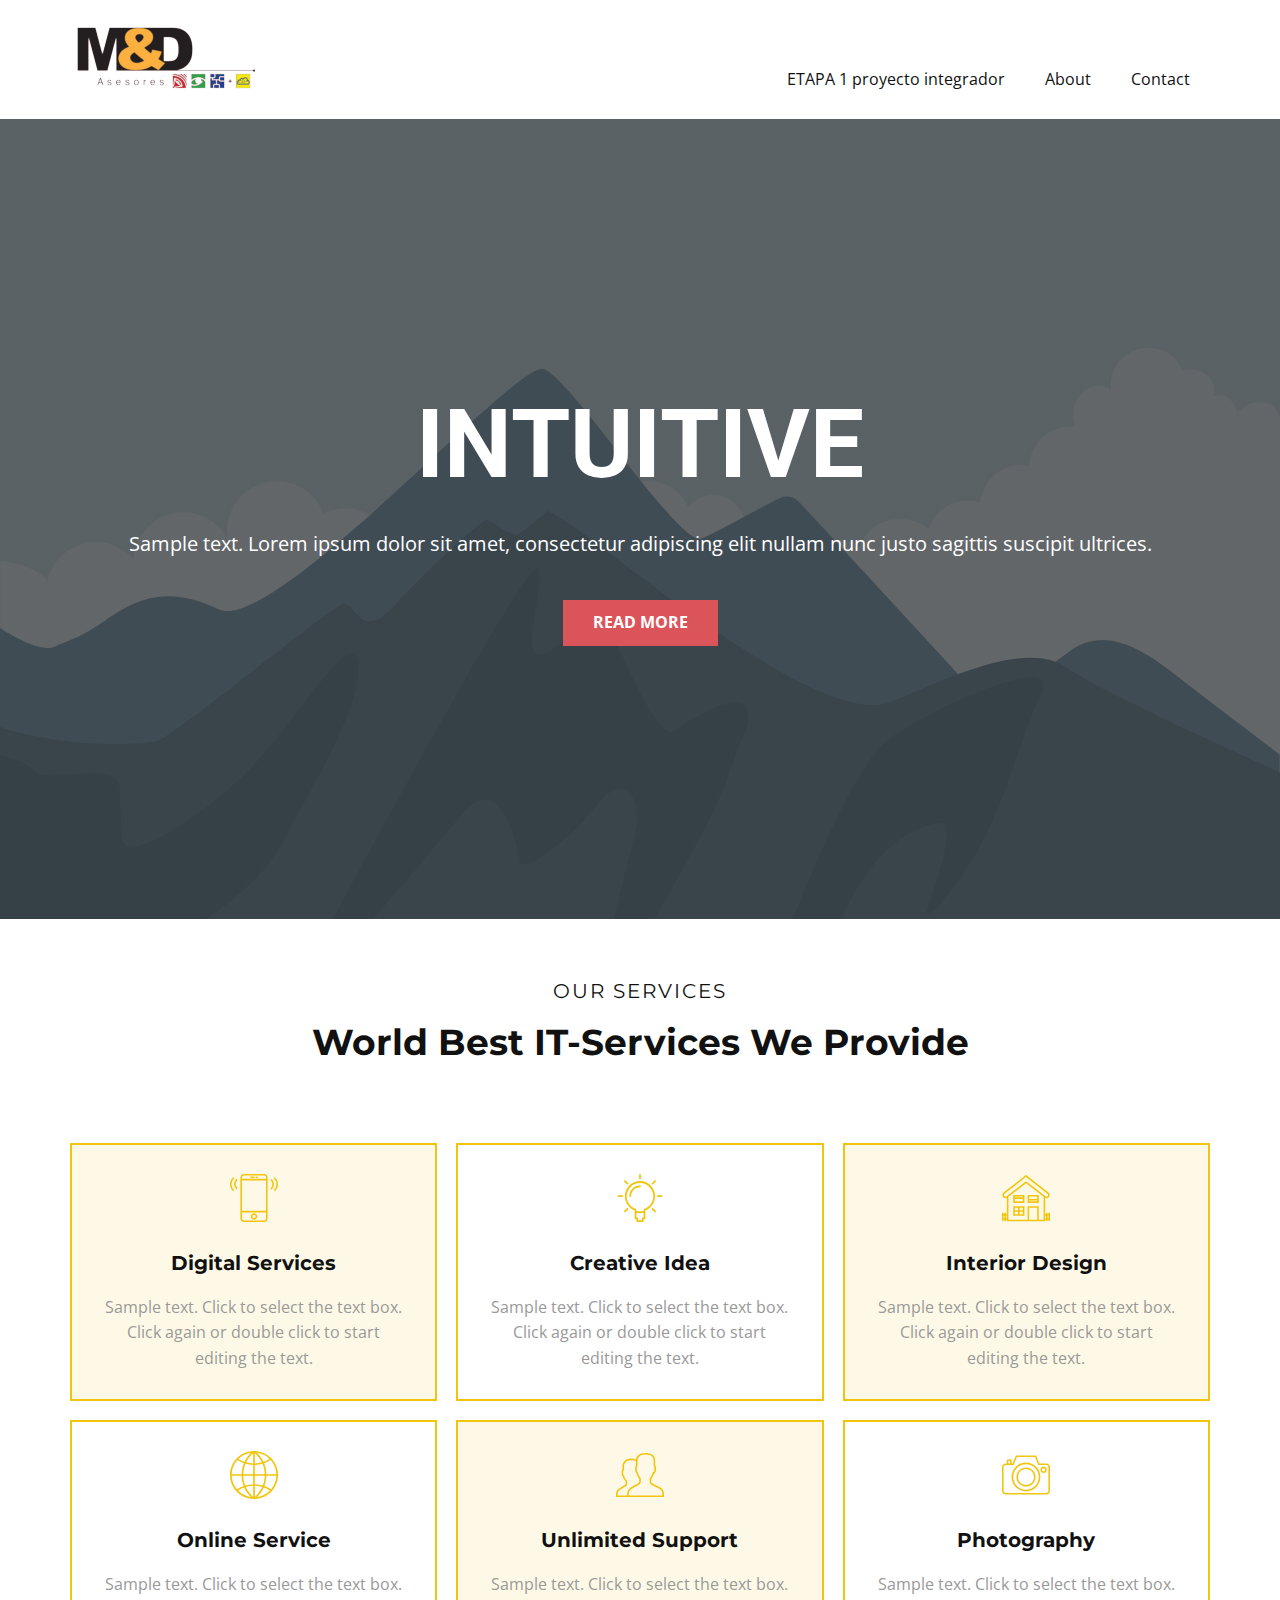
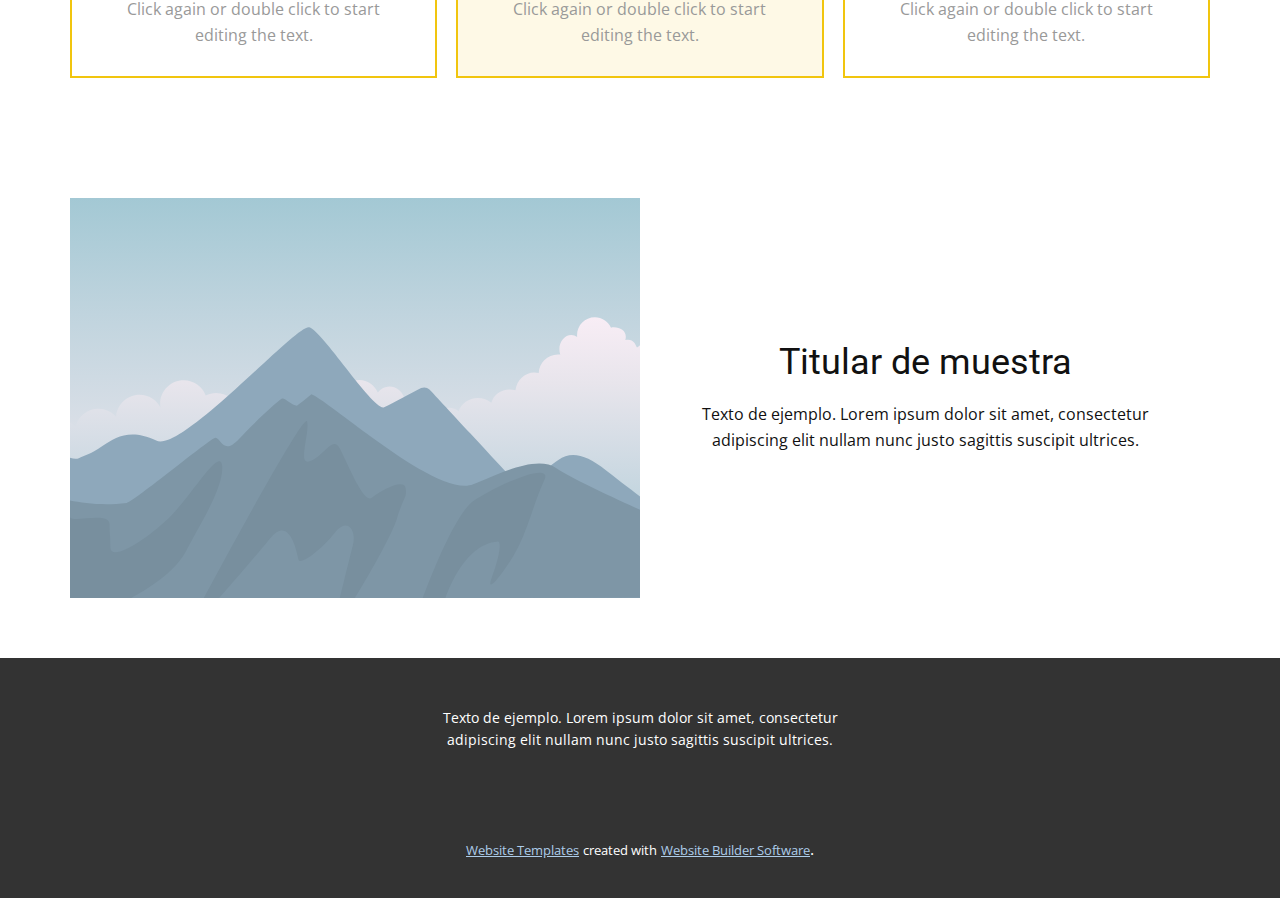
<file: Casa.html>
<!DOCTYPE html>
<html style="font-size: 16px;">
  <head>
    <meta name="viewport" content="width=device-width, initial-scale=1.0">
    <meta charset="utf-8">
    <meta name="keywords" content="INTUITIVE, ​World Best IT-Services We Provide">
    <meta name="description" content="">
    <meta name="page_type" content="np-template-header-footer-from-plugin">
    <title>Casa</title>
    <link rel="stylesheet" href="nicepage.css" media="screen">
<link rel="stylesheet" href="Casa.css" media="screen">
    <script class="u-script" type="text/javascript" src="jquery.js" defer=""></script>
    <script class="u-script" type="text/javascript" src="nicepage.js" defer=""></script>
    <meta name="generator" content="Nicepage 4.8.2, nicepage.com">
    <link id="u-theme-google-font" rel="stylesheet" href="https://fonts.googleapis.com/css?family=Roboto:100,100i,300,300i,400,400i,500,500i,700,700i,900,900i|Open+Sans:300,300i,400,400i,500,500i,600,600i,700,700i,800,800i">
    <link id="u-page-google-font" rel="stylesheet" href="https://fonts.googleapis.com/css?family=Montserrat:100,100i,200,200i,300,300i,400,400i,500,500i,600,600i,700,700i,800,800i,900,900i">
    
    
    
    
    <script type="application/ld+json">{
		"@context": "http://schema.org",
		"@type": "Organization",
		"name": "",
		"logo": "images/MD.png"
}</script>
    <meta name="theme-color" content="#478ac9">
    <meta property="og:title" content="Casa">
    <meta property="og:type" content="website">
  </head>
  <body class="u-body u-xl-mode"><header class="u-clearfix u-header u-header" id="sec-5ca6"><div class="u-clearfix u-sheet u-valign-middle u-sheet-1">
        <a href="https://nicepage.com" class="u-image u-logo u-image-1" data-image-width="192" data-image-height="71">
          <img src="images/MD.png" class="u-logo-image u-logo-image-1">
        </a>
        <nav class="u-menu u-menu-dropdown u-offcanvas u-menu-1">
          <div class="menu-collapse" style="font-size: 1rem; letter-spacing: 0px;">
            <a class="u-button-style u-custom-left-right-menu-spacing u-custom-padding-bottom u-custom-top-bottom-menu-spacing u-nav-link u-text-active-palette-1-base u-text-hover-palette-2-base" href="#">
              <svg class="u-svg-link" viewBox="0 0 24 24"><use xmlns:xlink="http://www.w3.org/1999/xlink" xlink:href="#menu-hamburger"></use></svg>
              <svg class="u-svg-content" version="1.1" id="menu-hamburger" viewBox="0 0 16 16" x="0px" y="0px" xmlns:xlink="http://www.w3.org/1999/xlink" xmlns="http://www.w3.org/2000/svg"><g><rect y="1" width="16" height="2"></rect><rect y="7" width="16" height="2"></rect><rect y="13" width="16" height="2"></rect>
</g></svg>
            </a>
          </div>
          <div class="u-custom-menu u-nav-container">
            <ul class="u-nav u-unstyled u-nav-1"><li class="u-nav-item"><a class="u-button-style u-file-link u-nav-link u-text-active-palette-1-base u-text-hover-palette-2-base" href="files/A5_VCD.pdf" target="_blank" style="padding: 10px 20px;">ETAPA 1 proyecto integrador</a>
</li><li class="u-nav-item"><a class="u-button-style u-nav-link u-text-active-palette-1-base u-text-hover-palette-2-base" href="About.html" style="padding: 10px 20px;">About</a>
</li><li class="u-nav-item"><a class="u-button-style u-nav-link u-text-active-palette-1-base u-text-hover-palette-2-base" href="Contact.html" style="padding: 10px 20px;">Contact</a>
</li></ul>
          </div>
          <div class="u-custom-menu u-nav-container-collapse">
            <div class="u-black u-container-style u-inner-container-layout u-opacity u-opacity-95 u-sidenav">
              <div class="u-inner-container-layout u-sidenav-overflow">
                <div class="u-menu-close"></div>
                <ul class="u-align-center u-nav u-popupmenu-items u-unstyled u-nav-2"><li class="u-nav-item"><a class="u-button-style u-nav-link" href="files/A5_VCD.pdf" target="_blank">ETAPA 1 proyecto integrador</a>
</li><li class="u-nav-item"><a class="u-button-style u-nav-link" href="About.html">About</a>
</li><li class="u-nav-item"><a class="u-button-style u-nav-link" href="Contact.html">Contact</a>
</li></ul>
              </div>
            </div>
            <div class="u-black u-menu-overlay u-opacity u-opacity-70"></div>
          </div>
        </nav>
      </div></header>
    <section class="u-align-center u-clearfix u-image u-shading u-section-1" src="" data-image-width="256" data-image-height="256" id="sec-477c">
      <div class="u-clearfix u-sheet u-valign-middle u-sheet-1">
        <h1 class="u-text u-text-default u-title u-text-1">INTUITIVE</h1>
        <p class="u-large-text u-text u-text-default u-text-variant u-text-2">Sample text. Lorem ipsum dolor sit amet, consectetur adipiscing elit nullam nunc justo sagittis suscipit ultrices.</p>
        <a href="#" class="u-btn u-button-style u-palette-2-base u-btn-1">Read More</a>
      </div>
    </section>
    <section class="u-align-center u-clearfix u-section-2" id="carousel_a161">
      <div class="u-clearfix u-sheet u-sheet-1">
        <h5 class="u-custom-font u-font-montserrat u-text u-text-default u-text-1">Our Services</h5>
        <h2 class="u-custom-font u-font-montserrat u-text u-text-2"> World Best IT-Services We Provide</h2>
        <div class="u-expanded-width u-list u-list-1">
          <div class="u-repeater u-repeater-1">
            <div class="u-align-center u-border-2 u-border-palette-3-base u-container-style u-custom-item u-list-item u-palette-3-light-3 u-repeater-item u-list-item-1">
              <div class="u-container-layout u-similar-container u-container-layout-1"><span class="u-icon u-text-palette-3-base u-icon-1"><svg class="u-svg-link" preserveAspectRatio="xMidYMin slice" viewBox="0 0 60 60" style=""><use xmlns:xlink="http://www.w3.org/1999/xlink" xlink:href="#svg-5f09"></use></svg><svg class="u-svg-content" viewBox="0 0 60 60" x="0px" y="0px" id="svg-5f09" style="enable-background:new 0 0 60 60;"><g><path d="M42.595,0H17.405C14.977,0,13,1.977,13,4.405v51.189C13,58.023,14.977,60,17.405,60h25.189C45.023,60,47,58.023,47,55.595
		V4.405C47,1.977,45.023,0,42.595,0z M15,8h30v38H15V8z M17.405,2h25.189C43.921,2,45,3.079,45,4.405V6H15V4.405
		C15,3.079,16.079,2,17.405,2z M42.595,58H17.405C16.079,58,15,56.921,15,55.595V48h30v7.595C45,56.921,43.921,58,42.595,58z"></path><path d="M30,49c-2.206,0-4,1.794-4,4s1.794,4,4,4s4-1.794,4-4S32.206,49,30,49z M30,55c-1.103,0-2-0.897-2-2s0.897-2,2-2
		s2,0.897,2,2S31.103,55,30,55z"></path><path d="M26,5h4c0.553,0,1-0.447,1-1s-0.447-1-1-1h-4c-0.553,0-1,0.447-1,1S25.447,5,26,5z"></path><path d="M33,5h1c0.553,0,1-0.447,1-1s-0.447-1-1-1h-1c-0.553,0-1,0.447-1,1S32.447,5,33,5z"></path><path d="M56.612,4.569c-0.391-0.391-1.023-0.391-1.414,0s-0.391,1.023,0,1.414c3.736,3.736,3.736,9.815,0,13.552
		c-0.391,0.391-0.391,1.023,0,1.414c0.195,0.195,0.451,0.293,0.707,0.293s0.512-0.098,0.707-0.293
		C61.128,16.434,61.128,9.085,56.612,4.569z"></path><path d="M52.401,6.845c-0.391-0.391-1.023-0.391-1.414,0s-0.391,1.023,0,1.414c1.237,1.237,1.918,2.885,1.918,4.639
		s-0.681,3.401-1.918,4.638c-0.391,0.391-0.391,1.023,0,1.414c0.195,0.195,0.451,0.293,0.707,0.293s0.512-0.098,0.707-0.293
		c1.615-1.614,2.504-3.764,2.504-6.052S54.017,8.459,52.401,6.845z"></path><path d="M4.802,5.983c0.391-0.391,0.391-1.023,0-1.414s-1.023-0.391-1.414,0c-4.516,4.516-4.516,11.864,0,16.38
		c0.195,0.195,0.451,0.293,0.707,0.293s0.512-0.098,0.707-0.293c0.391-0.391,0.391-1.023,0-1.414
		C1.065,15.799,1.065,9.72,4.802,5.983z"></path><path d="M9.013,6.569c-0.391-0.391-1.023-0.391-1.414,0c-1.615,1.614-2.504,3.764-2.504,6.052s0.889,4.438,2.504,6.053
		c0.195,0.195,0.451,0.293,0.707,0.293s0.512-0.098,0.707-0.293c0.391-0.391,0.391-1.023,0-1.414
		c-1.237-1.237-1.918-2.885-1.918-4.639S7.775,9.22,9.013,7.983C9.403,7.593,9.403,6.96,9.013,6.569z"></path>
</g></svg></span>
                <h5 class="u-custom-font u-font-montserrat u-text u-text-default u-text-3"> Digital Services</h5>
                <p class="u-text u-text-grey-40 u-text-4">Sample text. Click to select the text box. Click again or double click to start editing the text.</p>
              </div>
            </div>
            <div class="u-align-center u-border-2 u-border-palette-3-base u-container-style u-custom-item u-list-item u-repeater-item u-list-item-2">
              <div class="u-container-layout u-similar-container u-container-layout-2"><span class="u-icon u-text-palette-3-base u-icon-2"><svg class="u-svg-link" preserveAspectRatio="xMidYMin slice" viewBox="0 0 54 54" style=""><use xmlns:xlink="http://www.w3.org/1999/xlink" xlink:href="#svg-c927"></use></svg><svg class="u-svg-content" viewBox="0 0 54 54" x="0px" y="0px" id="svg-c927" style="enable-background:new 0 0 54 54;"><g><path d="M27,8c-9.374,0-17,7.626-17,17c0,7.112,4.391,13.412,11,15.9V50c0,0.553,0.447,1,1,1h1v2c0,0.553,0.447,1,1,1h6
		c0.553,0,1-0.447,1-1v-2h1c0.553,0,1-0.447,1-1v-9.1c6.609-2.488,11-8.788,11-15.9C44,15.626,36.374,8,27,8z M30,49
		c-0.553,0-1,0.447-1,1v2h-4v-2c0-0.553-0.447-1-1-1h-1v-5h8v5H30z M31.688,39.242C31.277,39.377,31,39.761,31,40.192V42h-8v-1.808
		c0-0.432-0.277-0.815-0.688-0.95C16.145,37.214,12,31.49,12,25c0-8.271,6.729-15,15-15s15,6.729,15,15
		C42,31.49,37.855,37.214,31.688,39.242z"></path><path d="M27,6c0.553,0,1-0.447,1-1V1c0-0.553-0.447-1-1-1s-1,0.447-1,1v4C26,5.553,26.447,6,27,6z"></path><path d="M51,24h-4c-0.553,0-1,0.447-1,1s0.447,1,1,1h4c0.553,0,1-0.447,1-1S51.553,24,51,24z"></path><path d="M7,24H3c-0.553,0-1,0.447-1,1s0.447,1,1,1h4c0.553,0,1-0.447,1-1S7.553,24,7,24z"></path><path d="M43.264,7.322l-2.828,2.828c-0.391,0.391-0.391,1.023,0,1.414c0.195,0.195,0.451,0.293,0.707,0.293
		s0.512-0.098,0.707-0.293l2.828-2.828c0.391-0.391,0.391-1.023,0-1.414S43.654,6.932,43.264,7.322z"></path><path d="M12.15,38.436l-2.828,2.828c-0.391,0.391-0.391,1.023,0,1.414c0.195,0.195,0.451,0.293,0.707,0.293
		s0.512-0.098,0.707-0.293l2.828-2.828c0.391-0.391,0.391-1.023,0-1.414S12.541,38.045,12.15,38.436z"></path><path d="M41.85,38.436c-0.391-0.391-1.023-0.391-1.414,0s-0.391,1.023,0,1.414l2.828,2.828c0.195,0.195,0.451,0.293,0.707,0.293
		s0.512-0.098,0.707-0.293c0.391-0.391,0.391-1.023,0-1.414L41.85,38.436z"></path><path d="M12.15,11.564c0.195,0.195,0.451,0.293,0.707,0.293s0.512-0.098,0.707-0.293c0.391-0.391,0.391-1.023,0-1.414l-2.828-2.828
		c-0.391-0.391-1.023-0.391-1.414,0s-0.391,1.023,0,1.414L12.15,11.564z"></path><path d="M27,13c-6.617,0-12,5.383-12,12c0,0.553,0.447,1,1,1s1-0.447,1-1c0-5.514,4.486-10,10-10c0.553,0,1-0.447,1-1
		S27.553,13,27,13z"></path>
</g></svg></span>
                <h5 class="u-custom-font u-font-montserrat u-text u-text-default u-text-5"> Creative Idea</h5>
                <p class="u-text u-text-grey-40 u-text-6">Sample text. Click to select the text box. Click again or double click to start editing the text.</p>
              </div>
            </div>
            <div class="u-align-center u-border-2 u-border-palette-3-base u-container-style u-custom-item u-list-item u-palette-3-light-3 u-repeater-item u-list-item-3">
              <div class="u-container-layout u-similar-container u-container-layout-3"><span class="u-icon u-text-palette-3-base u-icon-3"><svg class="u-svg-link" preserveAspectRatio="xMidYMin slice" viewBox="0 0 60 60" style=""><use xmlns:xlink="http://www.w3.org/1999/xlink" xlink:href="#svg-0772"></use></svg><svg class="u-svg-content" viewBox="0 0 60 60" x="0px" y="0px" id="svg-0772" style="enable-background:new 0 0 60 60;"><g><path d="M14,36.182h14v-10H14V36.182z M16,34.182v-3h10v3H16z M26,28.182v1H16v-1H26z"></path><path d="M14,40.182v12h14v-12H14z M20,42.182v3h-4v-3H20z M16,47.182h4v3h-4V47.182z M22,50.182v-3h4v3H22z M26,45.182h-4v-3h4
		V45.182z"></path><path d="M32,36.182h14v-10H32V36.182z M34,34.182v-1h10v1H34z M44,28.182v3H34v-3H44z"></path><path d="M59,48.182c-0.553,0-1,0.448-1,1v1h-1v-1c0-0.552-0.447-1-1-1s-1,0.448-1,1v1h-1V29.978
		c0.521,0.234,1.073,0.363,1.626,0.363c1.073,0,2.139-0.436,2.927-1.284c0.76-0.818,1.145-1.925,1.057-3.038
		c-0.089-1.112-0.644-2.145-1.522-2.833L32.722,3.345L30,0.818L27.343,3.29L1.913,23.186c-0.879,0.688-1.434,1.721-1.522,2.833
		c-0.088,1.113,0.297,2.22,1.057,3.038c1.194,1.286,3.021,1.61,4.553,0.922v20.204H5v-1c0-0.552-0.447-1-1-1s-1,0.448-1,1v1H2v-1
		c0-0.552-0.447-1-1-1s-1,0.448-1,1v9c0,0.552,0.447,1,1,1s1-0.448,1-1v-1h1v1c0,0.552,0.447,1,1,1s1-0.448,1-1v-1h1v2h26h14h8v-2h1
		v1c0,0.552,0.447,1,1,1s1-0.448,1-1v-1h1v1c0,0.552,0.447,1,1,1s1-0.448,1-1v-9C60,48.63,59.553,48.182,59,48.182z M2.912,27.695
		c-0.385-0.415-0.572-0.954-0.527-1.518c0.045-0.564,0.314-1.067,0.761-1.416L28.64,4.811l1.361-1.265l1.424,1.319l25.43,19.896
		c0.446,0.349,0.716,0.852,0.761,1.416c0.045,0.564-0.143,1.104-0.527,1.518c-0.708,0.762-1.861,0.858-2.686,0.223L54,27.608v0
		l-24-18.5l-23.61,18.2l-0.001,0.001l-0.791,0.609C4.772,28.553,3.62,28.457,2.912,27.695z M2,55.182v-3h1v3H2z M5,55.182v-3h1v3H5z
		 M34,57.182v-15h10v15H34z M52,57.182h-6v-17H32v17H8V28.591l22-16.959l22,16.959V57.182z M54,55.182v-3h1v3H54z M57,55.182v-3h1v3
		H57z"></path>
</g></svg></span>
                <h5 class="u-custom-font u-font-montserrat u-text u-text-default u-text-7"> Interior Design</h5>
                <p class="u-text u-text-grey-40 u-text-8">Sample text. Click to select the text box. Click again or double click to start editing the text.</p>
              </div>
            </div>
            <div class="u-align-center u-border-2 u-border-palette-3-base u-container-style u-custom-item u-list-item u-repeater-item u-list-item-4">
              <div class="u-container-layout u-similar-container u-container-layout-4"><span class="u-icon u-text-palette-3-base u-icon-4"><svg class="u-svg-link" preserveAspectRatio="xMidYMin slice" viewBox="0 0 58 58" style=""><use xmlns:xlink="http://www.w3.org/1999/xlink" xlink:href="#svg-2f7b"></use></svg><svg class="u-svg-content" viewBox="0 0 58 58" x="0px" y="0px" id="svg-2f7b" style="enable-background:new 0 0 58 58;"><path d="M50.688,48.222C55.232,43.101,58,36.369,58,29c0-7.667-2.996-14.643-7.872-19.834c0,0,0-0.001,0-0.001
	c-0.004-0.006-0.01-0.008-0.013-0.013c-5.079-5.399-12.195-8.855-20.11-9.126l-0.001-0.001L29.439,0.01C29.293,0.005,29.147,0,29,0
	s-0.293,0.005-0.439,0.01l-0.563,0.015l-0.001,0.001c-7.915,0.271-15.031,3.727-20.11,9.126c-0.004,0.005-0.01,0.007-0.013,0.013
	c0,0,0,0.001-0.001,0.002C2.996,14.357,0,21.333,0,29c0,7.369,2.768,14.101,7.312,19.222c0.006,0.009,0.006,0.019,0.013,0.028
	c0.018,0.025,0.044,0.037,0.063,0.06c5.106,5.708,12.432,9.385,20.608,9.665l0.001,0.001l0.563,0.015C28.707,57.995,28.853,58,29,58
	s0.293-0.005,0.439-0.01l0.563-0.015l0.001-0.001c8.185-0.281,15.519-3.965,20.625-9.685c0.013-0.017,0.034-0.022,0.046-0.04
	C50.682,48.241,50.682,48.231,50.688,48.222z M2.025,30h12.003c0.113,4.239,0.941,8.358,2.415,12.217
	c-2.844,1.029-5.563,2.409-8.111,4.131C4.585,41.891,2.253,36.21,2.025,30z M8.878,11.023c2.488,1.618,5.137,2.914,7.9,3.882
	C15.086,19.012,14.15,23.44,14.028,28H2.025C2.264,21.493,4.812,15.568,8.878,11.023z M55.975,28H43.972
	c-0.122-4.56-1.058-8.988-2.75-13.095c2.763-0.968,5.412-2.264,7.9-3.882C53.188,15.568,55.736,21.493,55.975,28z M28,14.963
	c-2.891-0.082-5.729-0.513-8.471-1.283C21.556,9.522,24.418,5.769,28,2.644V14.963z M28,16.963V28H16.028
	c0.123-4.348,1.035-8.565,2.666-12.475C21.7,16.396,24.821,16.878,28,16.963z M30,16.963c3.179-0.085,6.3-0.566,9.307-1.438
	c1.631,3.91,2.543,8.127,2.666,12.475H30V16.963z M30,14.963V2.644c3.582,3.125,6.444,6.878,8.471,11.036
	C35.729,14.45,32.891,14.881,30,14.963z M40.409,13.072c-1.921-4.025-4.587-7.692-7.888-10.835
	c5.856,0.766,11.125,3.414,15.183,7.318C45.4,11.017,42.956,12.193,40.409,13.072z M17.591,13.072
	c-2.547-0.879-4.991-2.055-7.294-3.517c4.057-3.904,9.327-6.552,15.183-7.318C22.178,5.38,19.512,9.047,17.591,13.072z M16.028,30
	H28v10.038c-3.307,0.088-6.547,0.604-9.661,1.541C16.932,37.924,16.141,34.019,16.028,30z M28,42.038v13.318
	c-3.834-3.345-6.84-7.409-8.884-11.917C21.983,42.594,24.961,42.124,28,42.038z M30,55.356V42.038
	c3.039,0.085,6.017,0.556,8.884,1.4C36.84,47.947,33.834,52.011,30,55.356z M30,40.038V30h11.972
	c-0.113,4.019-0.904,7.924-2.312,11.58C36.547,40.642,33.307,40.126,30,40.038z M43.972,30h12.003
	c-0.228,6.21-2.559,11.891-6.307,16.348c-2.548-1.722-5.267-3.102-8.111-4.131C43.032,38.358,43.859,34.239,43.972,30z
	 M9.691,47.846c2.366-1.572,4.885-2.836,7.517-3.781c1.945,4.36,4.737,8.333,8.271,11.698C19.328,54.958,13.823,52.078,9.691,47.846
	z M32.521,55.763c3.534-3.364,6.326-7.337,8.271-11.698c2.632,0.945,5.15,2.209,7.517,3.781
	C44.177,52.078,38.672,54.958,32.521,55.763z"></path></svg></span>
                <h5 class="u-custom-font u-font-montserrat u-text u-text-default u-text-9"> Online Service</h5>
                <p class="u-text u-text-grey-40 u-text-10">Sample text. Click to select the text box. Click again or double click to start editing the text.</p>
              </div>
            </div>
            <div class="u-align-center u-border-2 u-border-palette-3-base u-container-style u-custom-item u-list-item u-palette-3-light-3 u-repeater-item u-list-item-5">
              <div class="u-container-layout u-similar-container u-container-layout-5"><span class="u-icon u-text-palette-3-base u-icon-5"><svg class="u-svg-link" preserveAspectRatio="xMidYMin slice" viewBox="0 0 60 60" style=""><use xmlns:xlink="http://www.w3.org/1999/xlink" xlink:href="#svg-701d"></use></svg><svg class="u-svg-content" viewBox="0 0 60 60" x="0px" y="0px" id="svg-701d" style="enable-background:new 0 0 60 60;"><path d="M55.014,45.389l-9.553-4.776C44.56,40.162,44,39.256,44,38.248v-3.381c0.229-0.28,0.47-0.599,0.719-0.951
	c1.239-1.75,2.232-3.698,2.954-5.799C49.084,27.47,50,26.075,50,24.5v-4c0-0.963-0.36-1.896-1-2.625v-5.319
	c0.056-0.55,0.276-3.824-2.092-6.525C44.854,3.688,41.521,2.5,37,2.5s-7.854,1.188-9.908,3.53c-1.435,1.637-1.918,3.481-2.064,4.805
	C23.314,9.949,21.294,9.5,19,9.5c-10.389,0-10.994,8.855-11,9v4.579c-0.648,0.706-1,1.521-1,2.33v3.454
	c0,1.079,0.483,2.085,1.311,2.765c0.825,3.11,2.854,5.46,3.644,6.285v2.743c0,0.787-0.428,1.509-1.171,1.915l-6.653,4.173
	C1.583,48.134,0,50.801,0,53.703V57.5h14h2h44v-4.043C60,50.019,58.089,46.927,55.014,45.389z M14,53.262V55.5H2v-1.797
	c0-2.17,1.184-4.164,3.141-5.233l6.652-4.173c1.333-0.727,2.161-2.121,2.161-3.641v-3.591l-0.318-0.297
	c-0.026-0.024-2.683-2.534-3.468-5.955l-0.091-0.396l-0.342-0.22C9.275,29.899,9,29.4,9,28.863v-3.454
	c0-0.36,0.245-0.788,0.671-1.174L10,23.938l-0.002-5.38C10.016,18.271,10.537,11.5,19,11.5c2.393,0,4.408,0.553,6,1.644v4.731
	c-0.64,0.729-1,1.662-1,2.625v4c0,0.304,0.035,0.603,0.101,0.893c0.027,0.116,0.081,0.222,0.118,0.334
	c0.055,0.168,0.099,0.341,0.176,0.5c0.001,0.002,0.002,0.003,0.003,0.005c0.256,0.528,0.629,1,1.099,1.377
	c0.005,0.019,0.011,0.036,0.016,0.054c0.06,0.229,0.123,0.457,0.191,0.68l0.081,0.261c0.014,0.046,0.031,0.093,0.046,0.139
	c0.035,0.108,0.069,0.215,0.105,0.321c0.06,0.175,0.123,0.356,0.196,0.553c0.031,0.082,0.065,0.156,0.097,0.237
	c0.082,0.209,0.164,0.411,0.25,0.611c0.021,0.048,0.039,0.1,0.06,0.147l0.056,0.126c0.026,0.058,0.053,0.11,0.079,0.167
	c0.098,0.214,0.194,0.421,0.294,0.621c0.016,0.032,0.031,0.067,0.047,0.099c0.063,0.125,0.126,0.243,0.189,0.363
	c0.108,0.206,0.214,0.4,0.32,0.588c0.052,0.092,0.103,0.182,0.154,0.269c0.144,0.246,0.281,0.472,0.414,0.682
	c0.029,0.045,0.057,0.092,0.085,0.135c0.242,0.375,0.452,0.679,0.626,0.916c0.046,0.063,0.086,0.117,0.125,0.17
	c0.022,0.029,0.052,0.071,0.071,0.097v3.309c0,0.968-0.528,1.856-1.377,2.32l-2.646,1.443l-0.461-0.041l-0.188,0.395l-5.626,3.069
	C15.801,46.924,14,49.958,14,53.262z M58,55.5H16v-2.238c0-2.571,1.402-4.934,3.659-6.164l8.921-4.866
	C30.073,41.417,31,39.854,31,38.155v-4.018v-0.001l-0.194-0.232l-0.038-0.045c-0.002-0.003-0.064-0.078-0.165-0.21
	c-0.006-0.008-0.012-0.016-0.019-0.024c-0.053-0.069-0.115-0.152-0.186-0.251c-0.001-0.002-0.002-0.003-0.003-0.005
	c-0.149-0.207-0.336-0.476-0.544-0.8c-0.005-0.007-0.009-0.015-0.014-0.022c-0.098-0.153-0.202-0.32-0.308-0.497
	c-0.008-0.013-0.016-0.026-0.024-0.04c-0.226-0.379-0.466-0.808-0.705-1.283c0,0-0.001-0.001-0.001-0.002
	c-0.127-0.255-0.254-0.523-0.378-0.802l0,0c-0.017-0.039-0.035-0.077-0.052-0.116h0c-0.055-0.125-0.11-0.256-0.166-0.391
	c-0.02-0.049-0.04-0.1-0.06-0.15c-0.052-0.131-0.105-0.263-0.161-0.414c-0.102-0.272-0.198-0.556-0.29-0.849l-0.055-0.178
	c-0.006-0.02-0.013-0.04-0.019-0.061c-0.094-0.316-0.184-0.639-0.26-0.971l-0.091-0.396l-0.341-0.22
	C26.346,25.803,26,25.176,26,24.5v-4c0-0.561,0.238-1.084,0.67-1.475L27,18.728V12.5v-0.354l-0.027-0.021
	c-0.034-0.722,0.009-2.935,1.623-4.776C30.253,5.458,33.081,4.5,37,4.5c3.905,0,6.727,0.951,8.386,2.828
	c1.947,2.201,1.625,5.017,1.623,5.041L47,18.728l0.33,0.298C47.762,19.416,48,19.939,48,20.5v4c0,0.873-0.572,1.637-1.422,1.899
	l-0.498,0.153l-0.16,0.495c-0.669,2.081-1.622,4.003-2.834,5.713c-0.297,0.421-0.586,0.794-0.837,1.079L42,34.123v4.125
	c0,1.77,0.983,3.361,2.566,4.153l9.553,4.776C56.513,48.374,58,50.78,58,53.457V55.5z"></path></svg></span>
                <h5 class="u-custom-font u-font-montserrat u-text u-text-default u-text-11"> Unlimited Support</h5>
                <p class="u-text u-text-grey-40 u-text-12">Sample text. Click to select the text box. Click again or double click to start editing the text.</p>
              </div>
            </div>
            <div class="u-align-center u-border-2 u-border-palette-3-base u-container-style u-custom-item u-list-item u-repeater-item u-list-item-6">
              <div class="u-container-layout u-similar-container u-container-layout-6"><span class="u-icon u-text-palette-3-base u-icon-6"><svg class="u-svg-link" preserveAspectRatio="xMidYMin slice" viewBox="0 0 60 60" style=""><use xmlns:xlink="http://www.w3.org/1999/xlink" xlink:href="#svg-206d"></use></svg><svg class="u-svg-content" viewBox="0 0 60 60" x="0px" y="0px" id="svg-206d" style="enable-background:new 0 0 60 60;"><g><path d="M55.201,15.5h-8.524l-4-10H17.323l-4,10H12v-5H6v5H4.799C2.152,15.5,0,17.652,0,20.299v29.368
		C0,52.332,2.168,54.5,4.833,54.5h50.334c2.665,0,4.833-2.168,4.833-4.833V20.299C60,17.652,57.848,15.5,55.201,15.5z M8,12.5h2v3H8
		V12.5z M58,49.667c0,1.563-1.271,2.833-2.833,2.833H4.833C3.271,52.5,2,51.229,2,49.667V20.299C2,18.756,3.256,17.5,4.799,17.5H6h6
		h2.677l4-10h22.646l4,10h9.878c1.543,0,2.799,1.256,2.799,2.799V49.667z"></path><path d="M30,14.5c-9.925,0-18,8.075-18,18s8.075,18,18,18s18-8.075,18-18S39.925,14.5,30,14.5z M30,48.5c-8.822,0-16-7.178-16-16
		s7.178-16,16-16s16,7.178,16,16S38.822,48.5,30,48.5z"></path><path d="M30,20.5c-6.617,0-12,5.383-12,12s5.383,12,12,12s12-5.383,12-12S36.617,20.5,30,20.5z M30,42.5c-5.514,0-10-4.486-10-10
		s4.486-10,10-10s10,4.486,10,10S35.514,42.5,30,42.5z"></path><path d="M52,19.5c-2.206,0-4,1.794-4,4s1.794,4,4,4s4-1.794,4-4S54.206,19.5,52,19.5z M52,25.5c-1.103,0-2-0.897-2-2s0.897-2,2-2
		s2,0.897,2,2S53.103,25.5,52,25.5z"></path>
</g></svg></span>
                <h5 class="u-custom-font u-font-montserrat u-text u-text-default u-text-13"> Photography</h5>
                <p class="u-text u-text-grey-40 u-text-14">Sample text. Click to select the text box. Click again or double click to start editing the text.</p>
              </div>
            </div>
          </div>
        </div>
      </div>
    </section>
    <section class="u-clearfix u-section-3" id="sec-8b79">
      <div class="u-clearfix u-sheet u-sheet-1">
        <div class="u-clearfix u-expanded-width u-layout-wrap u-layout-wrap-1">
          <div class="u-layout">
            <div class="u-layout-row">
              <div class="u-container-style u-image u-layout-cell u-size-30 u-image-1" data-image-width="400" data-image-height="265">
                <div class="u-container-layout u-container-layout-1"></div>
              </div>
              <div class="u-align-center u-container-style u-layout-cell u-size-30 u-layout-cell-2">
                <div class="u-container-layout u-valign-middle u-container-layout-2">
                  <h2 class="u-text u-text-default u-text-1">Titular de muestra</h2>
                  <p class="u-text u-text-default u-text-2">Texto de ejemplo. Lorem ipsum dolor sit amet, consectetur adipiscing elit nullam nunc justo sagittis suscipit ultrices.</p>
                </div>
              </div>
            </div>
          </div>
        </div>
      </div>
    </section>
    
    
    <footer class="u-align-center u-clearfix u-footer u-grey-80 u-footer" id="sec-30b0"><div class="u-clearfix u-sheet u-sheet-1">
        <p class="u-small-text u-text u-text-variant u-text-1">Texto de ejemplo. Lorem ipsum dolor sit amet, consectetur adipiscing elit nullam nunc justo sagittis suscipit ultrices.</p>
      </div></footer>
    <section class="u-backlink u-clearfix u-grey-80">
      <a class="u-link" href="https://nicepage.com/website-templates" target="_blank">
        <span>Website Templates</span>
      </a>
      <p class="u-text">
        <span>created with</span>
      </p>
      <a class="u-link" href="" target="_blank">
        <span>Website Builder Software</span>
      </a>. 
    </section>
  </body>
</html>
</file>
